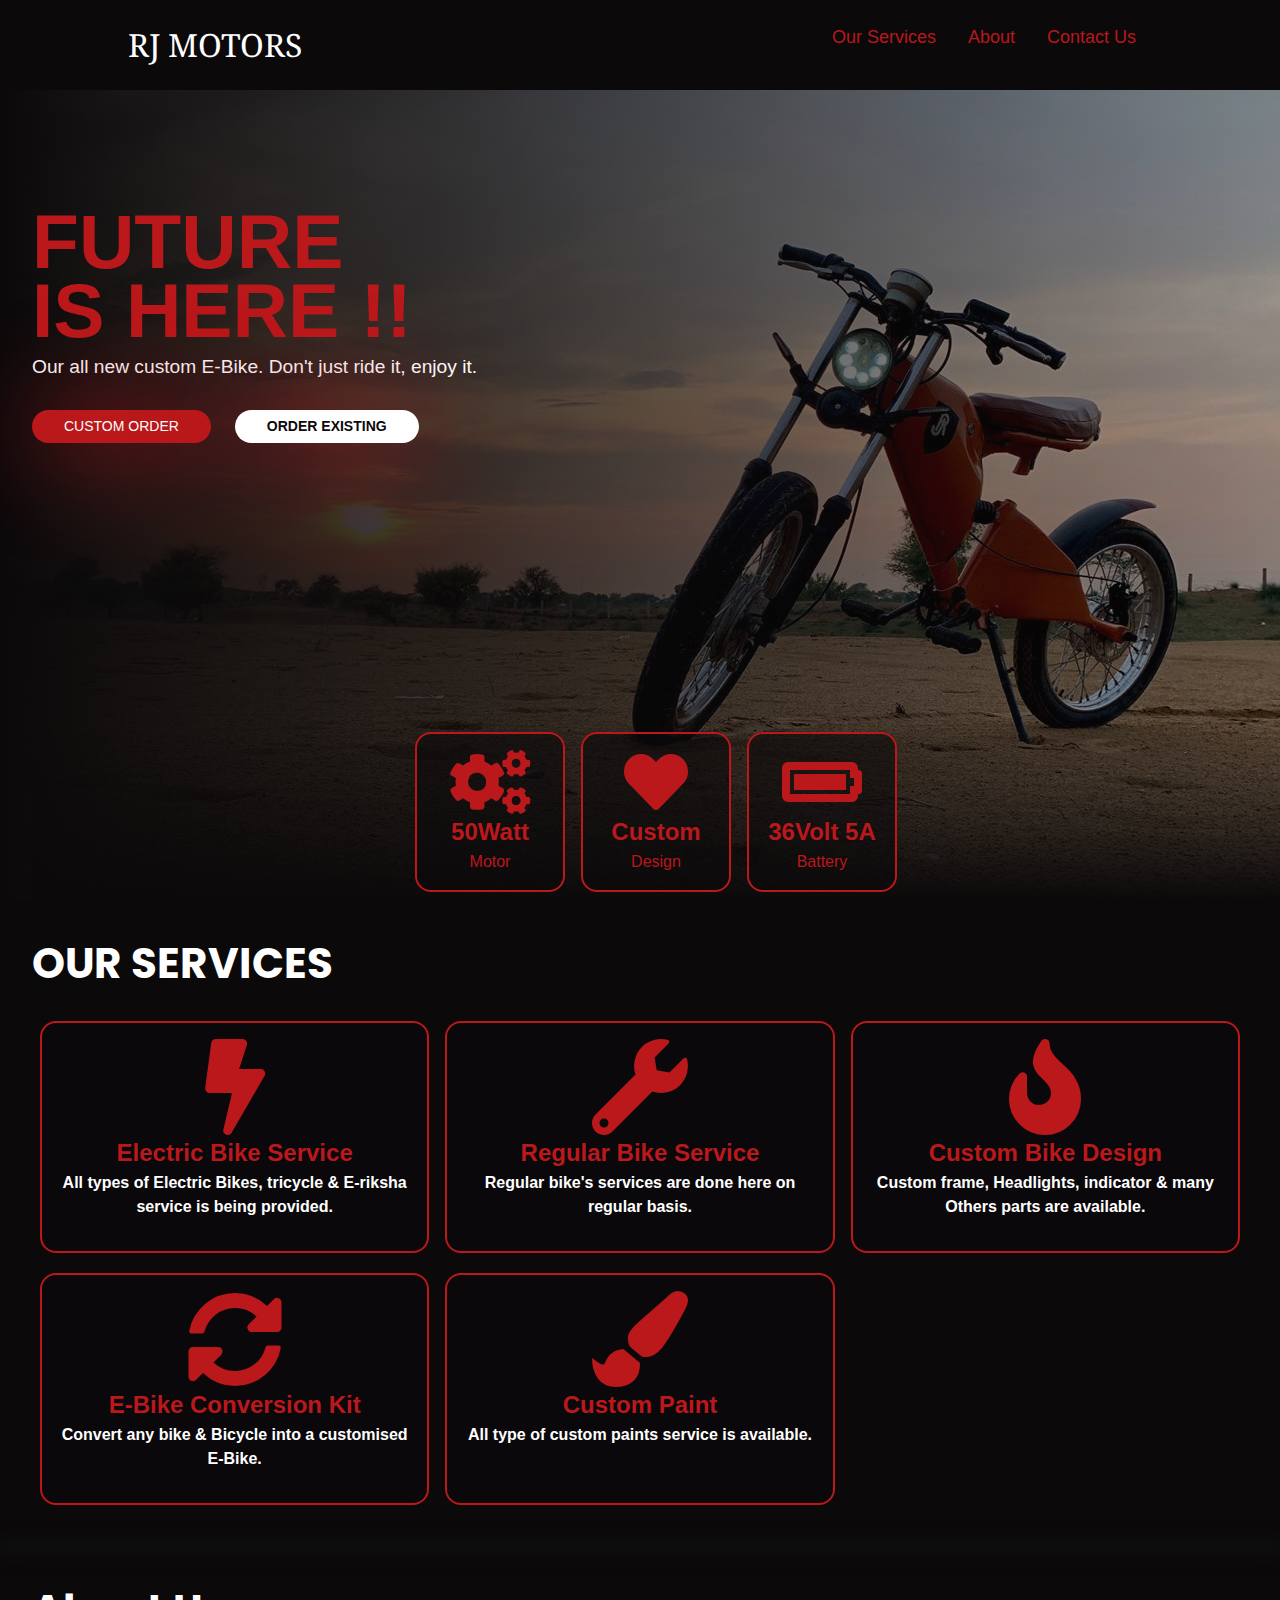
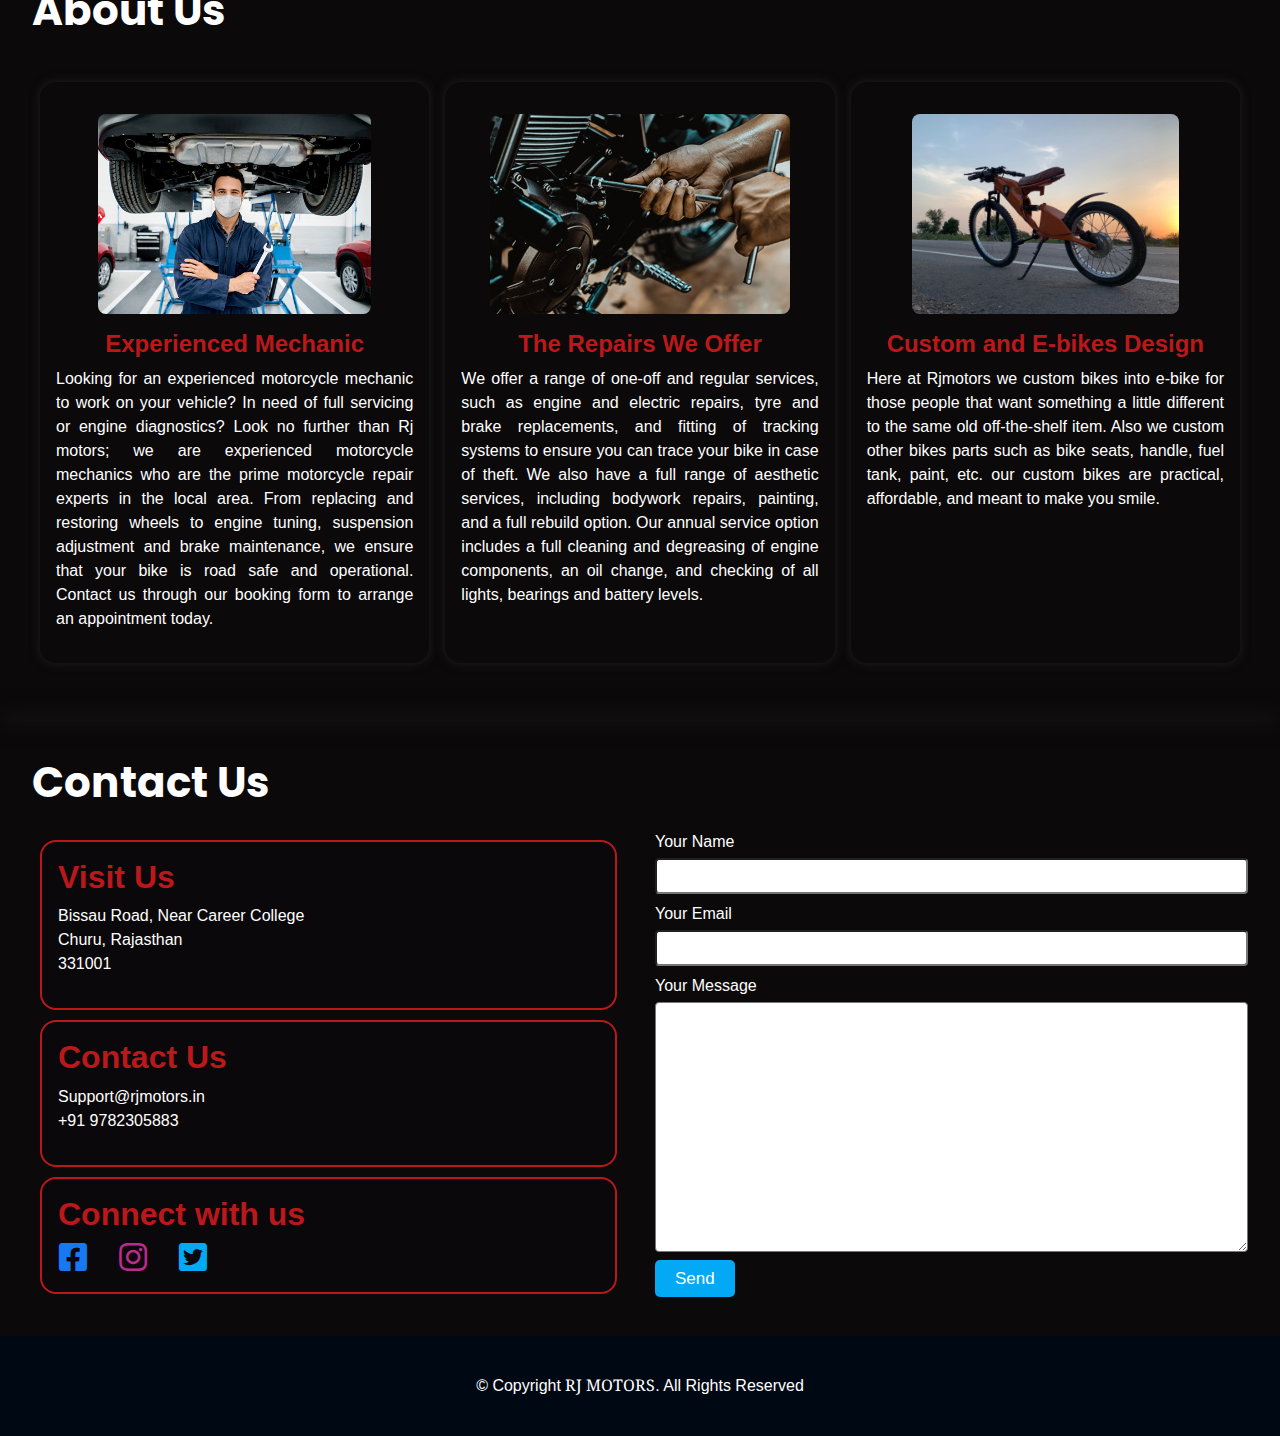
<file: index.html>
<!DOCTYPE html>
<html lang="en">
  <head>
    <meta charset="UTF-8" />
    <meta http-equiv="X-UA-Compatible" content="IE=edge" />
    <meta name="viewport" content="width=device-width, initial-scale=1.0" />
    <title>RJ Motors</title>

    <!-- CSS Links -->
    <link
      href="https://use.fontawesome.com/releases/v5.0.6/css/all.css"
      rel="stylesheet"
    />
    <link rel="stylesheet" href="https://stackpath.bootstrapcdn.com/bootstrap/4.4.1/css/bootstrap.min.css" integrity="sha384-Vkoo8x4CGsO3+Hhxv8T/Q5PaXtkKtu6ug5TOeNV6gBiFeWPGFN9MuhOf23Q9Ifjh" crossorigin="anonymous">
    <link rel="stylesheet" href="assets/css/index.css" />
  </head>
  <body>
    <header>
      <div class="header-container">
        <div class="logo">RJ MOTORS</div>
        <nav>
          <ul>
            <li><a href="#services">Our Services</a><div></div></li>
            <li><a href="#about">About</a><div></div></li>
            <li><a href="#contact">Contact Us</a><div></div></li>
          </ul>
        </nav>
      </div>
    </header>
    <main>
      <section id="top-section">
        <div class="tagline-bg">
          <div class="front-line">
            <div class="top-tagline">FUTURE<br />IS HERE !!</div>
            <p>Our all new custom E-Bike. Don't just ride it, enjoy it.</p>
            <div class="order-buttons">
              <span class="custom-order"><a href="product.html">CUSTOM ORDER</a></span>
              <span class="order-existing">ORDER EXISTING</span>
            </div>
          </div>
          <div class="specs">
            <div class="motor">
              <i class="fas fa-cogs fa-4x"></i>
              <div><span>50Watt</span><br />Motor</div>
            </div>
            <div class="design">
              <i class="fas fa-heart fa-4x"></i>
              <div><span>Custom</span><br />Design</div>
            </div>
            <div class="battery">
              <i class="fas fa-battery-full fa-4x"></i>
              <div><span>36Volt 5A</span><br />Battery</div>
            </div>
          </div>
        </div>
      </section>

      <!-- Services -->
      <section id="services">
        <p>OUR SERVICES</p>
        <div class="service-list">
          <div class="e-bike-service">
            <i class="fas fa-bolt fa-4x"></i>Electric Bike Service
            <p>
              All types of Electric Bikes, tricycle & E-riksha service is being
              provided.
            </p>
          </div>
          <div class="reg-bike-service">
            <i class="fas fa-wrench fa fa-4x"></i>Regular Bike Service
            <p>Regular bike's services are done here on regular basis.</p>
          </div>
          <div class="c-bike-service">
            <i class="fas fa-fire fa-4x"></i>Custom Bike Design
            <p>
              Custom frame, Headlights, indicator & many Others parts are
              available.
            </p>
          </div>
          <div class="e-bike-kit">
            <i class="fas fa-sync-alt fa-4x"></i>E-Bike Conversion Kit
            <p>Convert any bike & Bicycle into a customised E-Bike.</p>
          </div>
          <div class="paint">
            <i class="fas fa-paint-brush fa-4x"></i>Custom Paint
            <p>All type of custom paints service is available.</p>
          </div>
        </div>
      </section>

      <!-- ABOUT -->
      <section id="about">
        <p>About Us</p>
        <div class="abouts-list">
          <div class="about-1">
              <img src="img/istockphoto-1224667630-170667a.jpg" alt="" />
              <h3>Experienced Mechanic</h3>
              <p>
                Looking for an experienced motorcycle mechanic to work on your
                vehicle? In need of full servicing or engine diagnostics? Look
                no further than Rj motors; we are experienced motorcycle
                mechanics who are the prime motorcycle repair experts in the
                local area. From replacing and restoring wheels to engine
                tuning, suspension adjustment and brake maintenance, we ensure
                that your bike is road safe and operational. Contact us through
                our booking form to arrange an appointment today.
              </p>
          </div>

          <div class="about-2">
              <img src="img/bike-service.jpg" alt="" />
              <h3>The Repairs We Offer</h3>
              <p>
                We offer a range of one-off and regular services, such as engine and electric repairs, tyre and brake replacements, and fitting of tracking systems to ensure you can trace your bike in case of theft. We also have a full range of aesthetic services, including bodywork repairs, painting, and a full rebuild option. Our annual service option includes a full cleaning and degreasing of engine components, an oil change, and checking of all lights, bearings and battery levels.
              </p>
          </div>

          <div class="about-3">
              <img src="img/E-Bike-6.jpg" alt="" />
              <h3>Custom and E-bikes Design</h3>
              <p>
                Here at Rjmotors we custom bikes into e-bike for those people that want something a little different to the same old off-the-shelf item. Also we custom other bikes parts such as bike seats, handle, fuel tank, paint, etc. our custom bikes are practical, affordable, and meant to make you smile.
              </p>
          </div>
        </div>
      </section>

      <!-- CONTACT US -->
      <section id="contact">
        <p>Contact Us</p>
        <div class="contact-container row">
          <div class="contact-details col-md-6">
            <div class="address">
              <h3>Visit Us</h3>
              <p>Bissau Road, Near Career College<br>Churu, Rajasthan<br>331001</p>
            </div>
            <div class="contact">
              <h3>Contact Us</h3>
              <p>Support@rjmotors.in<br>+91 9782305883</p>
            </div>
            <div class="social">
              <h3>Connect with us</h3>
              <span class="row">
                <a href="#"><i class="fab fa-facebook-square fa-2x"></i></a>
                <a href="#"><i class="fab fa-instagram fa-2x"></i></a>
                <a href="#"><i class="fab fa-twitter-square fa-2x"></i></a>
              </span>
            </div>
          </div>
          <div class="contact-form col-md-6">
            <label>Your Name
              <input type="text">
            </label>
            <label>Your Email
              <input type="email">
            </label>
            <label>Your Message
              <textarea cols="30" rows="10"></textarea>
            </label>
            <button type="submit">Send</button>
          </div>
        </div>
      </section>
    </main>

    <!-- FOOTER -->
    <footer>
      <div class="footer-container">
        &copy Copyright <span class="logo">RJ MOTORS</span>. All Rights Reserved
      </div>
    </footer>
  </body>
</html>
</file>
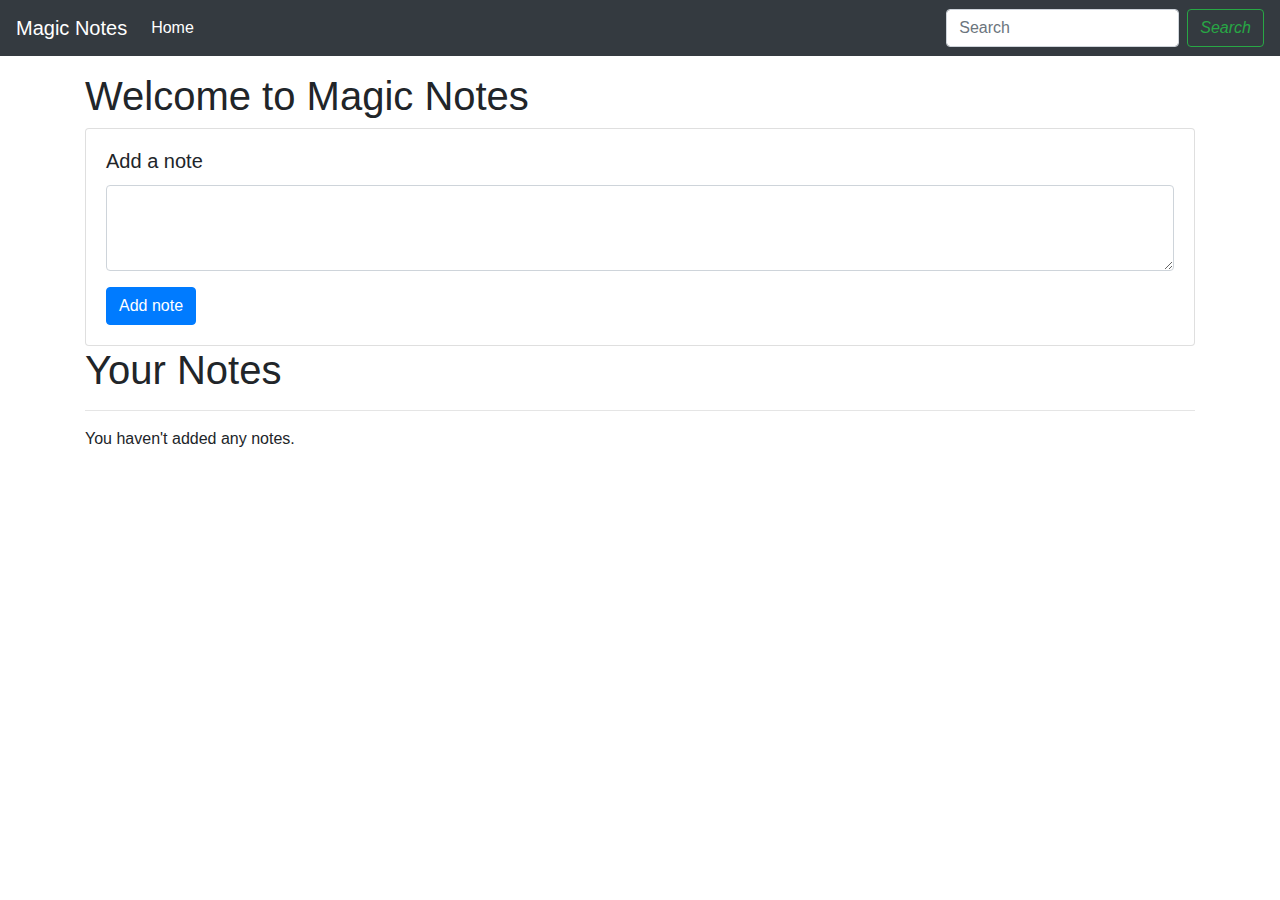
<file: Project 1 - Magic Notes/index.html>
<!DOCTYPE html>
<html lang="en">
  <head>
    <meta charset="UTF-8" />
    <meta http-equiv="X-UA-Compatible" content="IE=edge" />
    <meta name="viewport" content="width=device-width, initial-scale=1.0" />
    <title>Magic Notes</title>

    <!-- CSS Links -->
    <link
      rel="stylesheet"
      href="https://stackpath.bootstrapcdn.com/bootstrap/4.4.1/css/bootstrap.min.css"
      integrity="sha384-Vkoo8x4CGsO3+Hhxv8T/Q5PaXtkKtu6ug5TOeNV6gBiFeWPGFN9MuhOf23Q9Ifjh"
      crossorigin="anonymous"
    />
  </head>
  <body>
    <nav class="navbar navbar-expand-lg navbar-dark bg-dark">
        <a class="navbar-brand" href="#">Magic Notes</a>
        <button class="navbar-toggler" type="button" data-toggle="collapse" data-target="#navbarSupportedContent" aria-controls="navbarSupportedContent" aria-expanded="false" aria-label="Toggle navigation">
          <span class="navbar-toggler-icon"></span>
        </button>
        <div class="collapse navbar-collapse" id="navbarSupportedContent">
          <ul class="navbar-nav mr-auto">
            <li class="nav-item active">
              <a class="nav-link" href="#">Home <span class="sr-only">(current)</span></a>
            </li>
          </ul>
          <form class="form-inline my-2 my-lg-0">
            <input class="form-control mr-sm-2" type="search" id="searchTxt" placeholder="Search" aria-label="Search">
            <i class="btn btn-outline-success my-2 my-sm-0" id="searchBtn">Search</i>
          </form>
        </div>
      </nav>
      <div class="container my-3">
          <h1>Welcome to Magic Notes</h1>
      <div class="card">
        <div class="card-body">
          <h5 class="card-title">Add a note</h5>
          <div class="form-group">
            <textarea class="form-control" id="addTxt" rows="3"></textarea>
          </div>
          <button class="btn btn-primary" id="addBtn">Add note</button>
        </div>
      </div>
      <h1>Your Notes</h1>
      <hr>
      <div class="row container-fluid" id="notes"></div>
    </div>

    <!-- JS Links -->
    <script
      src="https://code.jquery.com/jquery-3.4.1.slim.min.js"
      integrity="sha384-J6qa4849blE2+poT4WnyKhv5vZF5SrPo0iEjwBvKU7imGFAV0wwj1yYfoRSJoZ+n"
      crossorigin="anonymous"
    ></script>
    <script
      src="https://cdn.jsdelivr.net/npm/popper.js@1.16.0/dist/umd/popper.min.js"
      integrity="sha384-Q6E9RHvbIyZFJoft+2mJbHaEWldlvI9IOYy5n3zV9zzTtmI3UksdQRVvoxMfooAo"
      crossorigin="anonymous"
    ></script>
    <script
      src="https://stackpath.bootstrapcdn.com/bootstrap/4.4.1/js/bootstrap.min.js"
      integrity="sha384-wfSDF2E50Y2D1uUdj0O3uMBJnjuUD4Ih7YwaYd1iqfktj0Uod8GCExl3Og8ifwB6"
      crossorigin="anonymous"
    ></script>
    <script src="notes.js"></script>
  </body>
</html>
</file>
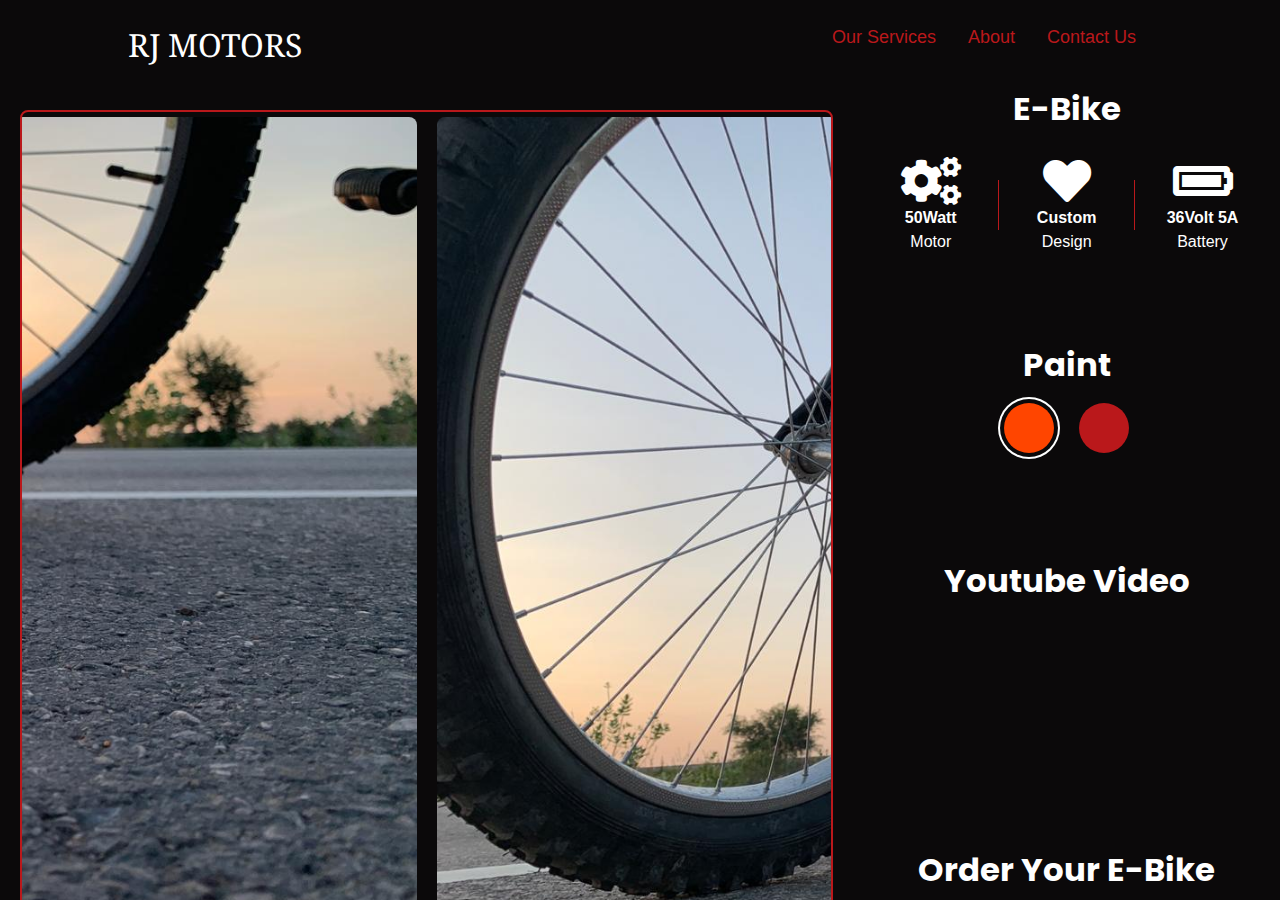
<file: product.html>
<!DOCTYPE html>
<html lang="en">
  <head>
    <meta charset="UTF-8" />
    <meta http-equiv="X-UA-Compatible" content="IE=edge" />
    <meta name="viewport" content="width=device-width, initial-scale=1.0" />
    <title>E-Bike | RJ Motors</title>

    <!-- CSS Links -->
    <link
      href="https://use.fontawesome.com/releases/v5.0.6/css/all.css"
      rel="stylesheet"
    />
    <link
      rel="stylesheet"
      href="https://stackpath.bootstrapcdn.com/bootstrap/4.4.1/css/bootstrap.min.css"
      integrity="sha384-Vkoo8x4CGsO3+Hhxv8T/Q5PaXtkKtu6ug5TOeNV6gBiFeWPGFN9MuhOf23Q9Ifjh"
      crossorigin="anonymous"
    />

    <link rel="stylesheet" href="assets/css/product.css" />
    <link rel="stylesheet" href="assets/css/index.css" />
  </head>
  <body>
    <header>
      <div class="header-container">
        <div class="logo"><a href="index.html">RJ MOTORS</a></div>
        <nav>
          <ul>
            <li>
              <a href="index.html#services">Our Services</a>
              <div></div>
            </li>
            <li>
              <a href="index.html#about">About</a>
              <div></div>
            </li>
            <li>
              <a href="index.html#contact">Contact Us</a>
              <div></div>
            </li>
          </ul>
        </nav>
      </div>
    </header>
    <main>
      <section>
        <div class="slider">
          <img class="img1" src="img/E-Bike-1.jpg" alt="" />
          <img class="img2" src="img/E-Bike-2.jpg" alt="" />
          <img class="img3" src="img/E-Bike-3.jpg" alt="" />
          <img class="img4" src="img/E-Bike-4.jpg" alt="" />
          <img class="img5" src="img/E-Bike-5.jpg" alt="" />
          <img class="img6" src="img/E-Bike-6.jpg" alt="" />
        </div>
        <div class="side-panel">
          <div>
            <h3>E-Bike</h3>
            <div class="product-specs">
              <div class="pro-motor">
                <i class="fas fa-cogs fa-3x"></i>
                <div><span>50Watt</span><br />Motor</div>
              </div>
              <div class="v-divider"></div>
              <div class="pro-design">
                <i class="fas fa-heart fa-3x"></i>
                <div><span>Custom</span><br />Design</div>
              </div>
              <div class="v-divider"></div>
              <div class="pro-battery">
                <i class="fas fa-battery-full fa-3x"></i>
                <div><span>36Volt 5A</span><br />Battery</div>
              </div>
            </div>
          </div>
          <br /><br /><br />
          <div class="paint-options">
            <h3>Paint</h3>
            <div class="colors">
              <div class="color-1"></div>
              <div class="color-2"></div>
            </div>
          </div>
          <br /><br /><br />
          <div class="youtube-video">
            <h3>Youtube Video</h3>
            <iframe
              width="560"
              height="315"
              src="https://www.youtube-nocookie.com/embed/oPvoXg76a6Y"
              title="YouTube video player"
              frameborder="0"
              allow="accelerometer; autoplay; clipboard-write; encrypted-media; gyroscope; picture-in-picture"
              allowfullscreen
            ></iframe>
          </div>
          <br /><br /><br />
          <div class="order">
            <h3>Order Your E-Bike</h3>
            <div class="order-container">
              <div class="price">Rs.&nbsp;20000</div>
              <div class="order-now">Order&nbsp;Now</div>
            </div>
          </div>
          <br /><br /><br /><br /><br />
        </div>
      </section>
    </main>
  </body>
</html>
</file>
<file: assets/css/index.css>
@import url('https://fonts.googleapis.com/css2?family=Noto+Serif&display=swap');
@import url('https://fonts.googleapis.com/css2?family=Poppins:wght@400;700;900&display=swap');
:root {
    --main-bg-primary: #0b090a;
    --secondary-bg-color: #ba181b;
}

/* GENERAL */
/* ****************************************************************************** */

* {
    margin: 0;
    padding: 0;
    box-sizing: border-box;
}

body {
    background-color: var(--main-bg-primary);
}

hr {
    height: 0.5px;
    border-top: 0.5px dashed var(--secondary-bg-color);;
}

a {
    cursor: pointer;
}

.logo a {
    text-decoration: none;
    color: white;
}

/* HEADER */
/* **************************************************************************** */
header {
    background-color: var(--main-bg-primary);
    height: 10vh;
    display: flex;
    align-items: center;
}

.header-container {
    display: flex;
    justify-content: space-between;
    align-items: center;
    padding: 0 10vw;
    /* margin: auto 10vw; */
    width: 100vw;
}

header .logo {
    color: white;
    font-size: 32px;
    font-family: 'Noto Serif', serif;
}
nav ul {
    display: flex;
    align-items: center;
    justify-content: space-between;
    list-style: none;
}

ul li a {
    list-style: none;
    color: var(--secondary-bg-color);
    text-decoration: none;
    margin: auto 16px;
    font-family: -apple-system, BlinkMacSystemFont, 'Segoe UI', Roboto, Oxygen, Ubuntu, Cantarell, 'Open Sans', 'Helvetica Neue', sans-serif;
    font-size: 18px;
    font-weight: 400;
}

ul li a:hover {
    text-decoration: none;
    color: white;
}

ul li div {
    height: 0;
    width: 0;
    transition: all 0.3s ease;
}

ul li a:hover + div {
    height: 2px;
    width: 100%;
    background-color: var(--secondary-bg-color);
}

/* Top Section */
/* ******************************************************************** */
#top-section {
    height: calc(100vh - 10vh);
    background: url('../../img/E-Bike-1.jpg') no-repeat center;
    background-size: cover;
    width: 100%;
    position: relative;
    overflow: hidden;
}

.tagline-bg {
    background: linear-gradient(90deg,#0b090a, #0b090a5b);
    height: 100%;
    width: inherit;
    display: flex;
    justify-content: space-between;
    flex-direction: column;
    padding: 0 0 0 32px;
}

.top-tagline {
    color: var(--secondary-bg-color);
    font-family: -apple-system, BlinkMacSystemFont, 'Segoe UI', Roboto, Oxygen, Ubuntu, Cantarell, 'Open Sans', 'Helvetica Neue', sans-serif;
    font-weight: 700;
    font-size: 6vw;
    line-height: 0.9;
    margin-top: 13vh;
}

.tagline-bg p {
    color: white;
    font-family: -apple-system, BlinkMacSystemFont, 'Segoe UI', Roboto, Oxygen, Ubuntu, Cantarell, 'Open Sans', 'Helvetica Neue', sans-serif;
    padding: 8px 0px;
    font-size: 1.5vw;
    /* display: grid;
    grid-template-rows: 2fr 1fr; */
}

.order-buttons {
    margin: 20px 0px;
    display: flex;
    flex-wrap: wrap;
}

.custom-order, .order-existing {
    font-family: -apple-system, BlinkMacSystemFont, 'Segoe UI', Roboto, Oxygen, Ubuntu, Cantarell, 'Open Sans', 'Helvetica Neue', sans-serif;
    font-size: 14px;
    border-radius: 1000px;
    padding: 6px 32px;
    margin-bottom: 16px;
    margin-right: 24px;
    color: white;
    box-shadow: 0 2px 100px 1px var(--secondary-bg-color);
    transition: all 0.3s ease;
}

.custom-order {
    background-color: var(--secondary-bg-color);
}

.order-buttons a {
    text-decoration: none;
    color: white;
}
.order-existing {
    background-color: white;
    color: var(--main-bg-primary);
    font-weight: 600;
}

.custom-order:hover{
    background-color: #ba181b7a;
}

.order-existing:hover{
    background-color: #ba181b7a;
    color: white;
}

.specs {
    display: flex;
    justify-content: center;
    flex: 0 1 auto;
    margin: 0px;
    padding: 8px;
    background: linear-gradient(180deg, transparent, #0b090a);
    overflow: auto;
}

.motor, .design, .battery {
    border: 2px solid var(--secondary-bg-color);
    border-radius: 16px;
    padding: 16px;
    margin: 0 8px;
    text-align: center;
    width: 150px;
    color: var(--secondary-bg-color);
    background-color: #0b090a8f;
    font-family: -apple-system, BlinkMacSystemFont, 'Segoe UI', Roboto, Oxygen, Ubuntu, Cantarell, 'Open Sans', 'Helvetica Neue', sans-serif;
    transition: all 0.3s ease;
    overflow: hidden;
}

.motor span, .design span, .battery span {
    font-size: 24px;
    font-weight: 700;
}


.motor:hover, .design:hover, .battery:hover {
    box-shadow: 0 0px 10px 1px var(--secondary-bg-color);
}


/* SERVICES */
/* ************************************************************************** */
#services, #about, #contact {
    /* height: 100vh; */
    padding: 32px;
    box-shadow: 0 0px 20px 0px rgb(22, 22, 22);
}

#services > p , #about > p, #contact > p {
    font-family: 'Poppins', sans-serif;
    font-size: 42px;
    font-weight: 700;
    color: white;
}

.service-list {
    display: grid;
    grid-template-columns: repeat(3, 1fr);
    /* flex-wrap: wrap;
    flex: 1 1 auto; */
    justify-content: space-between;
}

.e-bike-service, .reg-bike-service, .c-bike-service, .e-bike-kit, .paint {
    display: flex;
    flex-direction: column;
    border: 2px solid var(--secondary-bg-color);
    border-radius: 16px;
    padding: 16px;
    margin: 10px 8px;
    text-align: center;
    /* width: 40%; */
    color: var(--secondary-bg-color);
    background-color: #0b090a8f;
    font-family: -apple-system, BlinkMacSystemFont, 'Segoe UI', Roboto, Oxygen, Ubuntu, Cantarell, 'Open Sans', 'Helvetica Neue', sans-serif;
    font-size: 24px;
    font-weight: 700;
    transition: all 0.3s ease;
}

.e-bike-service p, .reg-bike-service p, .c-bike-service p, .e-bike-kit p, .paint p {
    font-size: 16px;
    color: white;
}

.e-bike-service:hover, .reg-bike-service:hover, .c-bike-service:hover, .e-bike-kit:hover, .paint:hover{
    box-shadow: 0 0px 10px 1px var(--secondary-bg-color);
}


/* ABOUT */
/* ************************************************************************** */
.abouts-list {
    display: grid;
    grid-template-columns: repeat(3, 1fr);
    justify-content: space-between;
    transition: all 0.3s ease;
}

.about-1, .about-2, .about-3 {
    overflow: hidden;
    display: flex;
    flex-direction: column;
    align-items: center;
    margin: 24px 8px;
    padding: 16px;
    /* border: 2px solid var(--secondary-bg-color); */
    box-shadow: 0 0 10px 1px rgb(29, 29, 29);
    border-radius: 16px;
    transition: all 0.3s ease;
    font-family: -apple-system, BlinkMacSystemFont, 'Segoe UI', Roboto, Oxygen, Ubuntu, Cantarell, 'Open Sans', 'Helvetica Neue', sans-serif;
}

.about-1:hover, .about-2:hover, .about-3:hover {
    box-shadow: 0 0 10px 1px var(--secondary-bg-color);
}

.about-1 h3, .about-2 h3, .about-3 h3 {
    color: var(--secondary-bg-color);
    font-size: 24px;
    font-weight: 600;
    margin-top: 0;
    padding-top: 0;
}

.abouts-list img {
    height: 200px;
    max-width: 300px;
    border-radius: 8px;
    /* border: 2px solid var(--secondary-bg-color); */
}

.about-1 img, .about-3 img, .about-2 img {
    float: left;
    margin: 16px;
}


.about-1 p, .about-2 p, .about-3 p {
    color: white;
    font-size: 16px;
    text-align: justify;
    /* margin-right: 10px; */
}


/* CONTACT */
/* ************************************************************************** */
.contact-container {
    display: flex;
}

.address, .contact, .social {
    display: flex;
    flex-direction: column;
    border: 2px solid var(--secondary-bg-color);
    border-radius: 16px;
    padding: 16px;
    margin: 10px 8px;
    /* text-align: center; */
    /* width: fit-content; */
    color: white;
    background-color: #0b090a8f;
    font-family: -apple-system, BlinkMacSystemFont, 'Segoe UI', Roboto, Oxygen, Ubuntu, Cantarell, 'Open Sans', 'Helvetica Neue', sans-serif;
    font-size: 16px;
}

.address h3, .contact h3, .social h3 {
    font-size: 32px;
    font-weight: 700;
    color: var(--secondary-bg-color);
}


.social span a {
    margin-left: 16px;
    margin-right: 16px;
    text-decoration: none;
    color: #bc2a8d;
}

.social span a:first-of-type {
    color: #1778f2 ;
}

.social span a:last-of-type {
    color: #03A9F4;
}

.contact-form label {
    display: flex;
    flex-direction: column;
    color: white;
}

.contact-form input, textarea {
    border-radius: 4px;
    margin-top: 4px;
    padding: 4px 8px;
}

.contact-form button {
    -webkit-appearance: button;
    background-color: #03A9F4;
    border: medium none;
    border-radius: 5px;
    color: #ffffff;
    cursor: pointer;
    display: block;
    font-size: 17px;
    line-height: 1;
    padding: 10px 20px;
}

/* FOOTER */
/* ************************************************************************** */
footer {
    height: 100px;
    display: flex;
    justify-content: center;
    align-items: center;
    background-color: #000814;
    color: white;
    font-family: -apple-system, BlinkMacSystemFont, 'Segoe UI', Roboto, Oxygen, Ubuntu, Cantarell, 'Open Sans', 'Helvetica Neue', sans-serif;
}

footer .logo {
    color: white;
    font-size: 16px;
    font-family: 'Noto Serif', serif;
}


/* Responsive */
/* ************************************************************************** */

@media screen and (max-width: 768px){
    header .logo {
        font-size: 24px;
    }
    nav ul {
        display: none;
    }
    .service-list {
        grid-template-columns: repeat(2, 1fr);
    }
    .abouts-list {
        grid-template-columns: repeat(1, 1fr);
    }
}

@media screen and (max-width: 460px){
    .service-list {
        grid-template-columns: 1fr;
    }

    #services > p , #about > p, #contact > p {
        font-size: 30px;
    }
}

@media screen and (max-width: 540px) {
    .motor, .design, .battery {
        width: 100px;
    }

    .motor span, .design span, .battery span {
        font-size: 14px;
        font-weight: 700;
    }

    .motor i, .design i, .battery i {
        font-size: 24px;
        font-weight: 700;
    }
}

@media screen and (max-width: 540px) {
    .motor, .design, .battery {
        width: 100px;
        font-size: 12px;
    }

    .motor span, .design span, .battery span {
        font-size: 10px;
        font-weight: 900;
    }

    .motor i, .design i, .battery i {
        font-size: 24px;
        font-weight: 700;
    }
}

@media screen and (max-width: 1024px){
    .top-tagline {
        font-size: 10vw;
    }

    .tagline-bg p {
        font-size: 1.8vw;
    }
}

@media screen and (max-width: 720px){
    .top-tagline {
        font-size: 12vw;
    }

    .tagline-bg p {
        font-size: 2.5vw;
    }

    .custom-order, .order-existing {
        font-size: 12px;
        padding: 4px 24px;
    }
}

@media screen and (max-width: 410px){
    .top-tagline {
        font-size: 12vw;
    }

    .tagline-bg p {
        font-size: 3vw;
    }

    .custom-order, .order-existing {
        font-size: 12px;
        padding: 4px 24px;
    }
}
</file>
<file: assets/css/product.css>
@import url('https://fonts.googleapis.com/css2?family=Noto+Serif&display=swap');
@import url('https://fonts.googleapis.com/css2?family=Poppins:wght@400;700;900&display=swap');

:root {
    --main-bg-primary: #0b090a;
    --secondary-bg-color: #ba181b;
}

section {
    height: calc(100vh - 10vh);
    width: 100vw;
    overflow: hidden;
    display: grid;
    grid-template-columns: 2fr 1fr;
    justify-content: space-around;
    flex: 1 1 auto;
}


/* Slider Image */
/* ************************************************************************** */
.slider {
    display: flex;
    align-items: center;
    justify-content: center;
    margin: 20px;
    height: fit-content;
    overflow: hidden;
    border-radius: 8px;
    border: 2px solid var(--secondary-bg-color);
}

section img {
    /* display: flex; */
    border-radius: 8px;
    max-width: 90vw;
    max-height: 100%;
    /* max-height: calc(100% - 10vh); */
}

.img1, .img2, .img3, .img4, .img5, .img6 {
    margin: 0 10px;
    transform: translate(0vw);
    animation: slide 10s linear infinite alternate both running;
}


@keyframes slide {
    0% {
        transform: translate(0vw);
    }
    100% {
        transform: translate(90vw);
    }
}

/* Side Panel */
/* ************************************************************************** */
.side-panel {
    overflow: scroll;
    scrollbar-width: none;
    margin: 0 10px;
}

.side-panel::-webkit-scrollbar {
    display: none;
  }

.side-panel h3 {
    font-family: 'Poppins', sans-serif;
    font-weight: 700;
    font-size: calc(42px - 60%);
    text-align: center;
    color: white;
}

/* Product Specs */
/* ******************************************************************* */
.product-specs {
    display: flex;
    justify-content: space-evenly;
    align-items: center;
    flex: 1 1 auto;
    margin: 0px;
    /* padding: 8px; */
}

.pro-motor,
.pro-design,
.pro-battery {
    /* padding: 16px; */
    margin: 20px 8px;
    text-align: center;
    width: 100px;
    color: white;
    /* background-color: #0b090a8f; */
    font-family: -apple-system, BlinkMacSystemFont, 'Segoe UI', Roboto, Oxygen, Ubuntu, Cantarell, 'Open Sans', 'Helvetica Neue', sans-serif;
    transition: all 0.3s ease;
}

.pro-battery {
    border: none;
}

.pro-motor span,
.pro-design span,
.pro-battery span {
    font-size: 16px;
    font-weight: 700;
}

.v-divider {
    height: 50px;
    width: 1px;
    background-color: var(--secondary-bg-color);
}

/* Product Paint Options */
/* ************************************************************************* */
.paint-options {
    display: flex;
    flex-direction: column;
    align-items: center;
}
.color-1, .color-2 {
    display: inline-block;
    width: 50px;
    height: 50px;
    background-color: orangered;
    border-radius: 1000px;
    margin: 10px;
    box-shadow: 0 0 0 4px var(--main-bg-primary), 0 0 0 6px white;
    transition: all 0.2s ease;
}

.paint-options .color-2 {
    box-shadow: none;
    background-color: var(--secondary-bg-color);
}

.paint-options .color-2:hover {
    box-shadow: 0 0 0 4px var(--secondary-bg-color);
}


/* Youtube Video */
/* *************************************************************************** */
.youtube-video {
    display: flex;
    flex-direction: column;
    align-items: center;
    margin: 20px;
}
.youtube-video iframe {
    border-radius: 16px;
    width: 100%;
    height: fit-content;
}


/* Order */
/* *************************************************************************** */
.order {
    display: flex;
    flex-direction: column;
    align-items: center;
}
.order-container {
    /* border: 2px solid white;
    border-radius: 1000px; */
    display: flex;
    flex-wrap: wrap;
    justify-content: center;
    align-items: center;
    width: 100%;
}

.order-now {
    padding: 8px 32px;
    background-color: var(--secondary-bg-color);
    border-radius: 1000px;
    /* width: 40%; */
    margin: 4px;
    color: white;
    font-family: -apple-system, BlinkMacSystemFont, 'Segoe UI', Roboto, Oxygen, Ubuntu, Cantarell, 'Open Sans', 'Helvetica Neue', sans-serif;
    font-size: 18px;
    text-align: center;
    transition: all 0.2s ease;
}

.order-now:hover {
    background-color: #961012;
}

.order-container .price {
    margin: 4px 40px;
    color: white;
    font-family: -apple-system, BlinkMacSystemFont, 'Segoe UI', Roboto, Oxygen, Ubuntu, Cantarell, 'Open Sans', 'Helvetica Neue', sans-serif;
    font-weight: 600;
    font-size: calc(24px);
    color: #ce671e;
}

/* Responsive */
@media screen and (max-width: 1024px) {
    section {
        height: auto;
        grid-template-columns: 1fr;
    }

    .order-container {
        width: 50%;
    }
}
</file>
